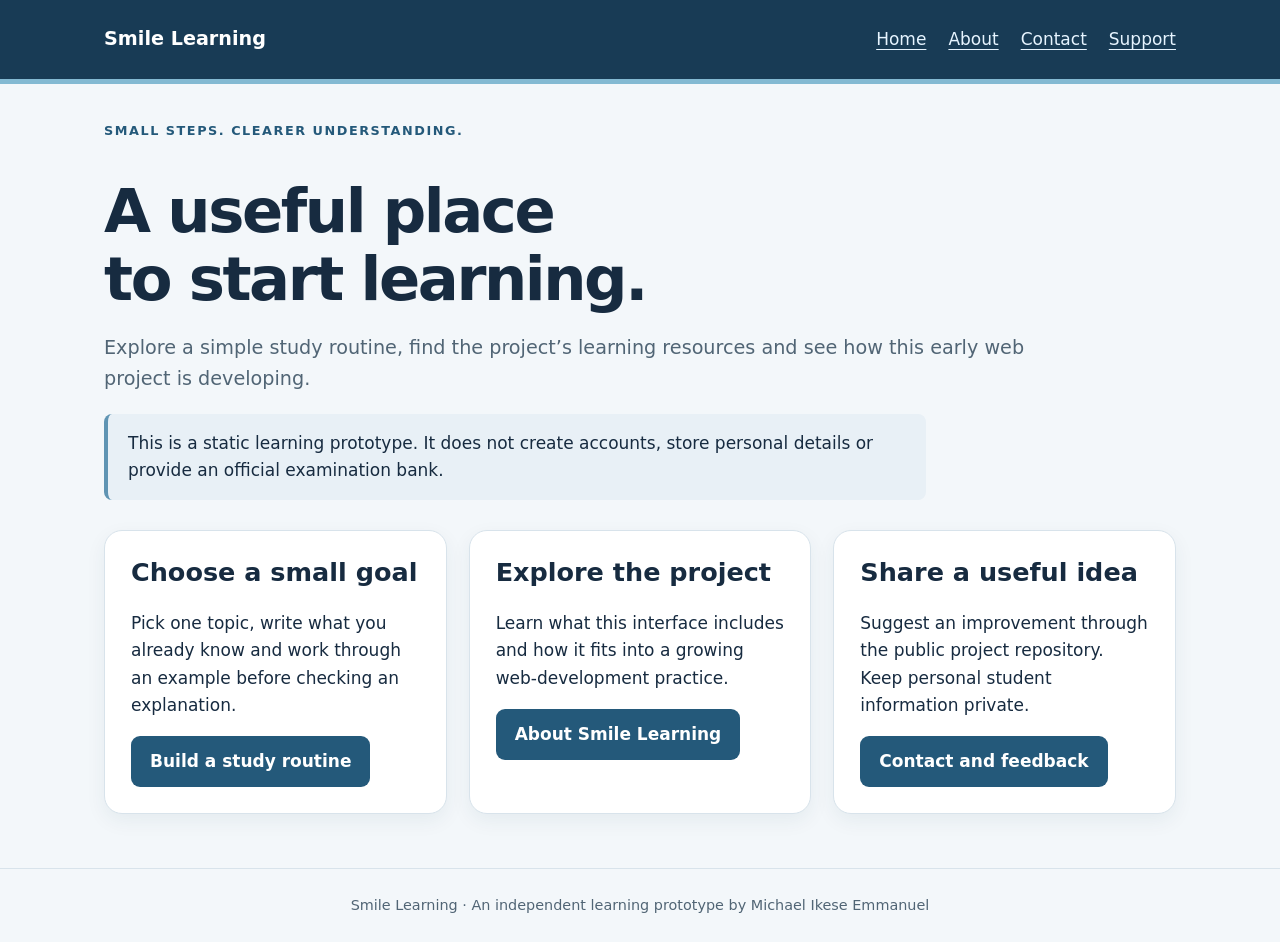
<file: index.html>
<!doctype html><html lang="en"><head><meta charset="utf-8"><meta name="viewport" content="width=device-width,initial-scale=1"><meta name="description" content="An accessible student learning prototype by Michael Ikese Emmanuel."><title>Home · Smile Learning</title><link rel="stylesheet" href="styles.css"></head><body><a class="skip" href="#main">Skip to content</a><header><nav class="nav container" aria-label="Main navigation"><strong>Smile Learning</strong><a href="index.html">Home</a><a href="about.html">About</a><a href="contact.html">Contact</a><a href="support.html">Support</a></nav></header><main id="main" class="container"><p class="eyebrow">Small steps. Clearer understanding.</p><h1>A useful place<br>to start learning.</h1><p class="lead">Explore a simple study routine, find the project’s learning resources and see how this early web project is developing.</p><p class="notice">This is a static learning prototype. It does not create accounts, store personal details or provide an official examination bank.</p><div class="grid"><section class="card"><h2>Choose a small goal</h2><p>Pick one topic, write what you already know and work through an example before checking an explanation.</p><a href="support.html" class="button">Build a study routine</a></section><section class="card"><h2>Explore the project</h2><p>Learn what this interface includes and how it fits into a growing web-development practice.</p><a href="about.html" class="button">About Smile Learning</a></section><section class="card"><h2>Share a useful idea</h2><p>Suggest an improvement through the public project repository. Keep personal student information private.</p><a href="contact.html" class="button">Contact and feedback</a></section></div></main><footer>Smile Learning · An independent learning prototype by Michael Ikese Emmanuel</footer></body></html>
</file>
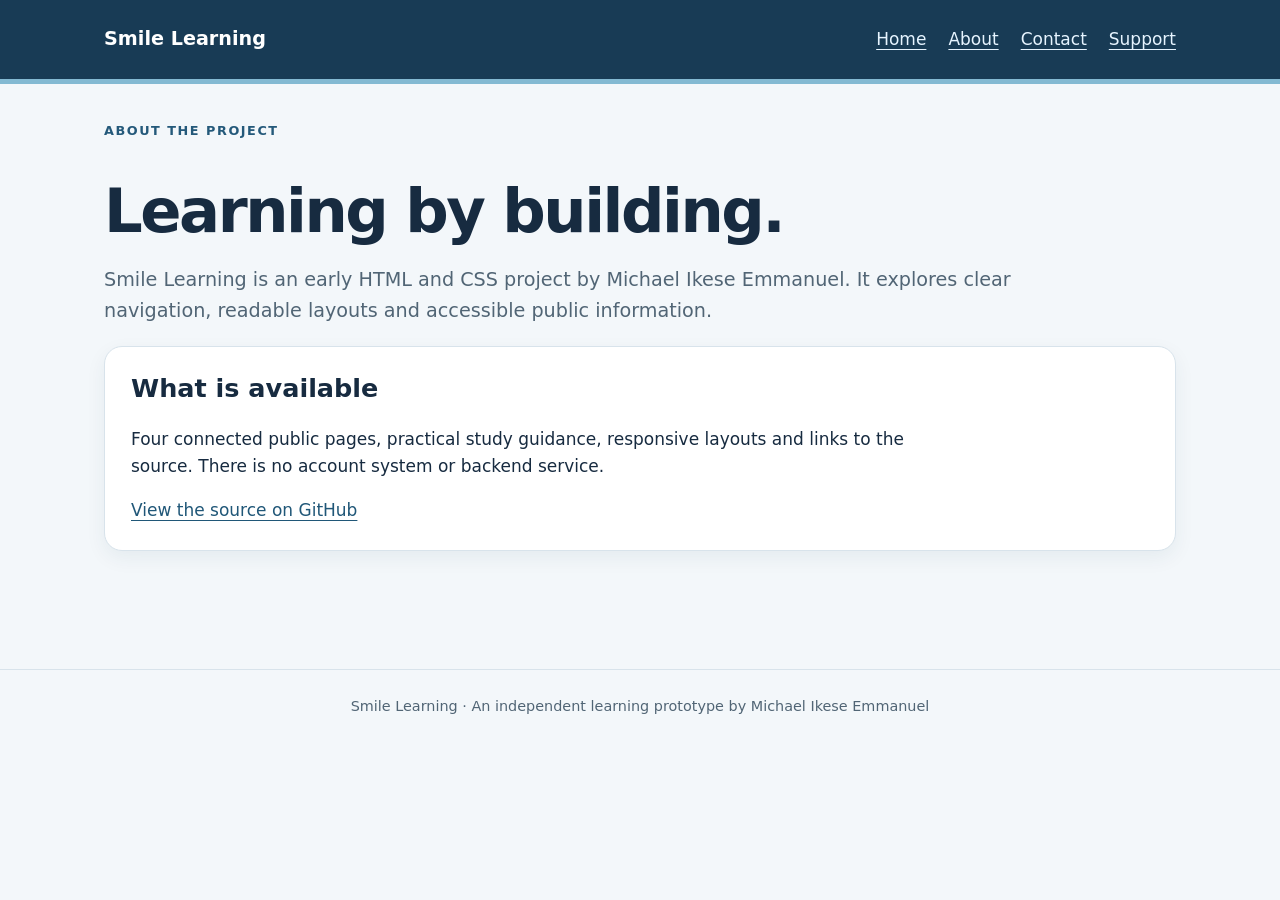
<file: about.html>
<!doctype html><html lang="en"><head><meta charset="utf-8"><meta name="viewport" content="width=device-width,initial-scale=1"><meta name="description" content="An accessible student learning prototype by Michael Ikese Emmanuel."><title>About · Smile Learning</title><link rel="stylesheet" href="styles.css"></head><body><a class="skip" href="#main">Skip to content</a><header><nav class="nav container" aria-label="Main navigation"><strong>Smile Learning</strong><a href="index.html">Home</a><a href="about.html">About</a><a href="contact.html">Contact</a><a href="support.html">Support</a></nav></header><main id="main" class="container"><p class="eyebrow">About the project</p><h1>Learning by building.</h1><p class="lead">Smile Learning is an early HTML and CSS project by Michael Ikese Emmanuel. It explores clear navigation, readable layouts and accessible public information.</p><section class="card"><h2>What is available</h2><p>Four connected public pages, practical study guidance, responsive layouts and links to the source. There is no account system or backend service.</p><a href="https://github.com/miikese/Smilelearning">View the source on GitHub</a></section></main><footer>Smile Learning · An independent learning prototype by Michael Ikese Emmanuel</footer></body></html>
</file>
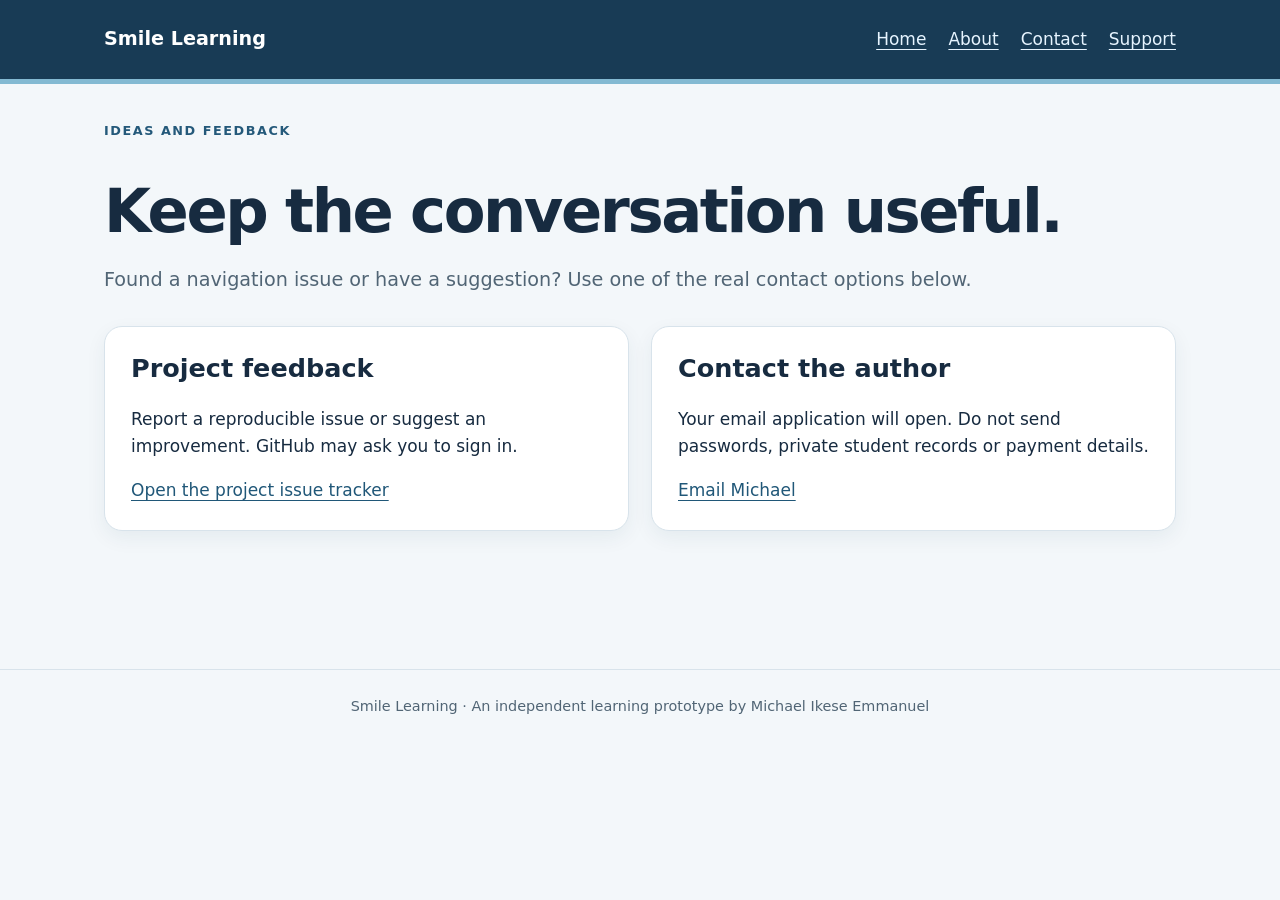
<file: contact.html>
<!doctype html><html lang="en"><head><meta charset="utf-8"><meta name="viewport" content="width=device-width,initial-scale=1"><meta name="description" content="An accessible student learning prototype by Michael Ikese Emmanuel."><title>Contact · Smile Learning</title><link rel="stylesheet" href="styles.css"></head><body><a class="skip" href="#main">Skip to content</a><header><nav class="nav container" aria-label="Main navigation"><strong>Smile Learning</strong><a href="index.html">Home</a><a href="about.html">About</a><a href="contact.html">Contact</a><a href="support.html">Support</a></nav></header><main id="main" class="container"><p class="eyebrow">Ideas and feedback</p><h1>Keep the conversation useful.</h1><p class="lead">Found a navigation issue or have a suggestion? Use one of the real contact options below.</p><div class="grid"><section class="card"><h2>Project feedback</h2><p>Report a reproducible issue or suggest an improvement. GitHub may ask you to sign in.</p><a href="https://github.com/miikese/Smilelearning/issues">Open the project issue tracker</a></section><section class="card"><h2>Contact the author</h2><p>Your email application will open. Do not send passwords, private student records or payment details.</p><a href="mailto:emmanlemichel2019@gmail.com">Email Michael</a></section></div></main><footer>Smile Learning · An independent learning prototype by Michael Ikese Emmanuel</footer></body></html>
</file>
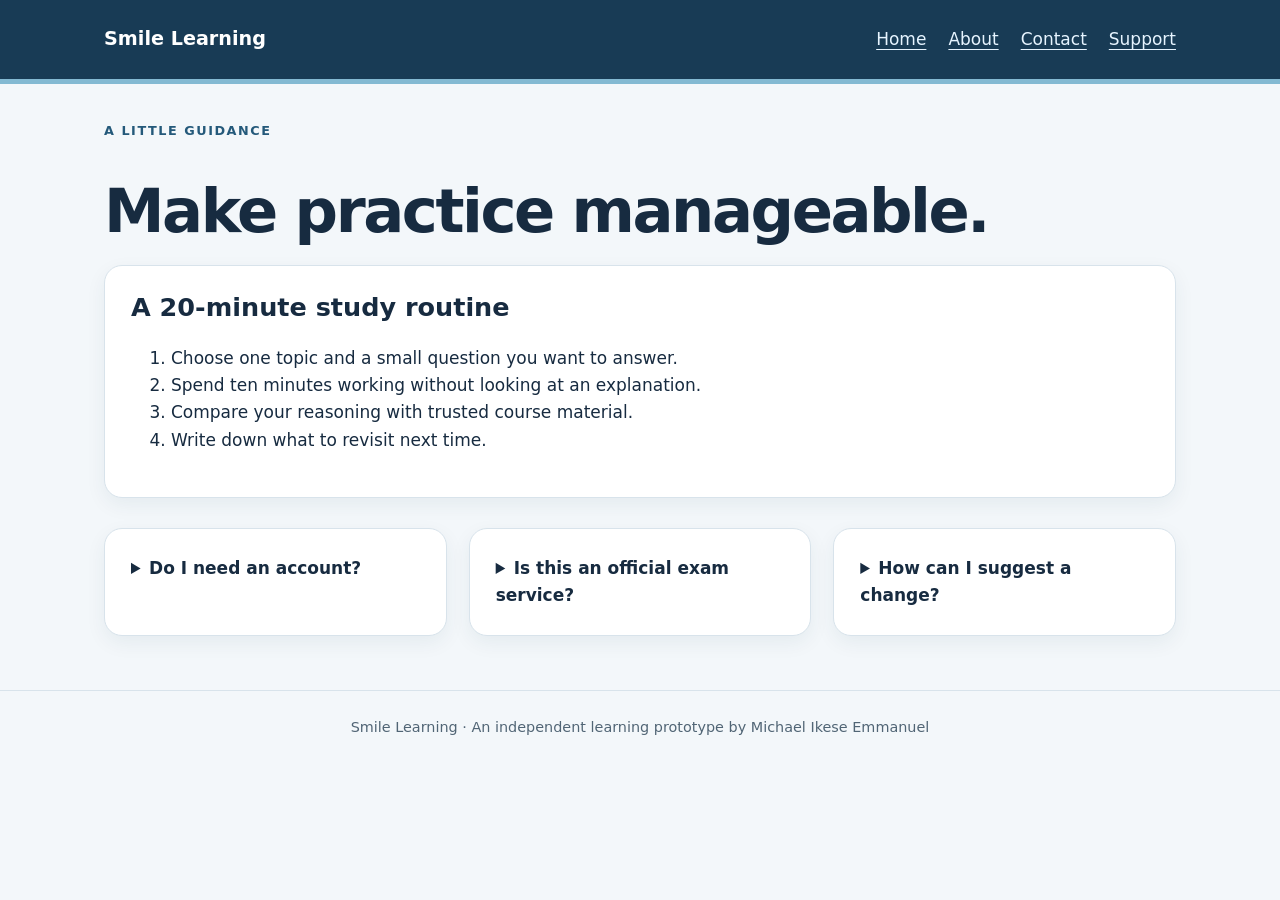
<file: support.html>
<!doctype html><html lang="en"><head><meta charset="utf-8"><meta name="viewport" content="width=device-width,initial-scale=1"><meta name="description" content="An accessible student learning prototype by Michael Ikese Emmanuel."><title>Support · Smile Learning</title><link rel="stylesheet" href="styles.css"></head><body><a class="skip" href="#main">Skip to content</a><header><nav class="nav container" aria-label="Main navigation"><strong>Smile Learning</strong><a href="index.html">Home</a><a href="about.html">About</a><a href="contact.html">Contact</a><a href="support.html">Support</a></nav></header><main id="main" class="container"><p class="eyebrow">A little guidance</p><h1>Make practice manageable.</h1><section class="card"><h2>A 20-minute study routine</h2><ol><li>Choose one topic and a small question you want to answer.</li><li>Spend ten minutes working without looking at an explanation.</li><li>Compare your reasoning with trusted course material.</li><li>Write down what to revisit next time.</li></ol></section><div class="grid"><details class="card"><summary>Do I need an account?</summary><p>No. Every page here is public and works without registration.</p></details><details class="card"><summary>Is this an official exam service?</summary><p>No. This is an independent interface prototype. Use your teacher’s or examination body’s resources for official guidance.</p></details><details class="card"><summary>How can I suggest a change?</summary><p>Use the contact page to find the project issue tracker or email the author.</p><a href="contact.html">Contact and feedback</a></details></div></main><footer>Smile Learning · An independent learning prototype by Michael Ikese Emmanuel</footer></body></html>
</file>
<file: styles.css>
:root{color-scheme:light;--ink:#172b40;--blue:#24597a;--muted:#516575;--line:#d8e3eb}*{box-sizing:border-box}body{margin:0;background:#f3f7fa;color:var(--ink);font:17px/1.6 system-ui,sans-serif}a{color:#205778;text-underline-offset:4px}a:hover{text-decoration:underline}a:focus-visible,button:focus-visible,input:focus-visible,select:focus-visible,summary:focus-visible{outline:3px solid #c47b17;outline-offset:4px}.container{max-width:1120px;margin:auto;padding:24px}.nav{display:flex;align-items:center;flex-wrap:wrap;gap:22px}.nav a{color:#e6f4ff}.nav strong{margin-right:auto;color:#fff;font-size:1.2rem}header{background:#183b55;border-bottom:5px solid #83b9d2}main{min-height:65vh}h1{font-size:clamp(2rem,5vw,3.8rem);line-height:1.12;letter-spacing:-.04em;margin:36px 0 20px}h2{line-height:1.25}h3{font-size:1.1rem}p{max-width:76ch}.lead{font-size:1.2rem;color:var(--muted)}.eyebrow{text-transform:uppercase;letter-spacing:.12em;font-size:.8rem;color:var(--blue);font-weight:750}.grid{display:grid;grid-template-columns:repeat(auto-fit,minmax(min(100%,290px),1fr));gap:22px;margin:30px 0}.card{background:white;border:1px solid var(--line);border-radius:18px;padding:26px;box-shadow:0 7px 20px #173c5510}.card h2{margin-top:0}.button,button{display:inline-block;background:var(--blue);color:white;border:0;border-radius:9px;padding:12px 19px;font:inherit;font-weight:650;text-decoration:none;cursor:pointer}.button:hover,button:hover{background:#173d58;color:white}.badge{display:inline-block;padding:3px 10px;margin:0 6px 8px 0;border-radius:20px;background:#e9f1f6;color:#345971;font-size:.8rem}.answer{padding:16px;background:#eaf5ee;border-left:3px solid #28724e;border-radius:5px}label{font-weight:650}input,select{display:block;width:100%;font:inherit;color:var(--ink);background:#fff;border:1px solid #9bacb9;border-radius:9px;padding:12px;margin:8px 0 16px}footer,.footer{border-top:1px solid var(--line);padding:25px;text-align:center;font-size:.9rem;color:var(--muted)}.notice{border-left:4px solid #5f94b3;background:#e8f0f6;padding:16px 20px;border-radius:8px}.skip{position:absolute;top:-100px;left:12px;padding:10px;background:white;z-index:2}.skip:focus{top:12px}.filters{display:grid;grid-template-columns:1fr 2fr;gap:20px}summary{cursor:pointer;font-weight:650}details p{margin-bottom:0}@media(max-width:620px){.nav{gap:14px}.nav strong{width:100%}.container{padding:20px}.filters{grid-template-columns:1fr;gap:0}.card{padding:21px}}@media(prefers-reduced-motion:reduce){*{scroll-behavior:auto!important}}
</file>
